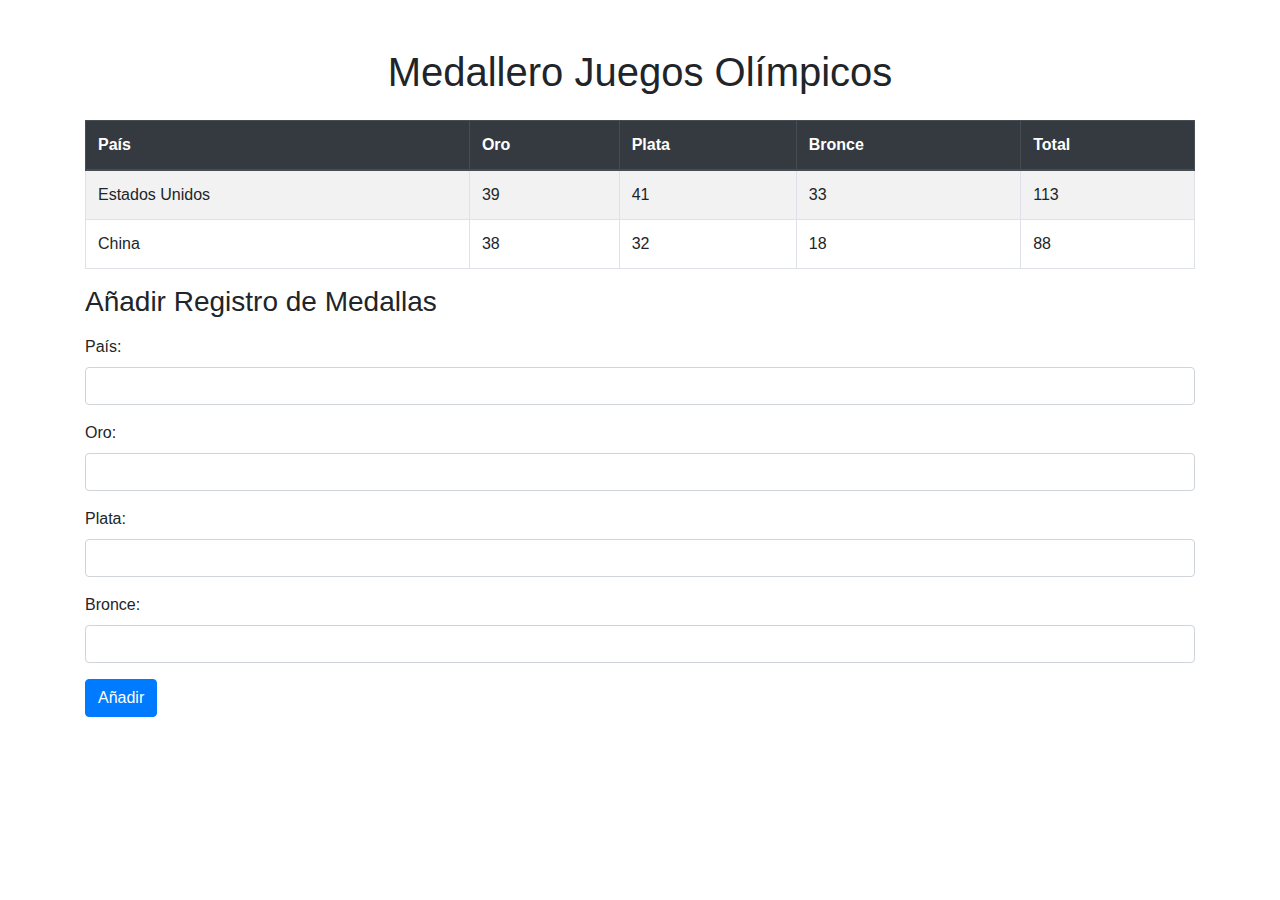
<file: index.html>
<!DOCTYPE html>
<html lang="es">
<head>
    <meta charset="UTF-8">
    <meta name="viewport" content="width=device-width, initial-scale=1.0">
    <title>Medallero Juegos Olímpicos</title>
    <!-- Enlace a Bootstrap CSS -->
    <link href="https://maxcdn.bootstrapcdn.com/bootstrap/4.5.2/css/bootstrap.min.css" rel="stylesheet">
</head>
<body>

<div class="container mt-5">
    <h1 class="text-center mb-4">Medallero Juegos Olímpicos</h1>

    <table class="table table-bordered table-striped">
        <thead class="thead-dark">
            <tr>
                <th>País</th>
                <th>Oro</th>
                <th>Plata</th>
                <th>Bronce</th>
                <th>Total</th>
            </tr>
        </thead>
        <tbody id="medalTable">
            <tr>
                <td>Estados Unidos</td>
                <td>39</td>
                <td>41</td>
                <td>33</td>
                <td>113</td>
            </tr>
            <tr>
                <td>China</td>
                <td>38</td>
                <td>32</td>
                <td>18</td>
                <td>88</td>
            </tr>
            <!-- Puedes añadir más filas aquí -->
        </tbody>
    </table>

    <form id="medalForm">
        <h3 class="mb-3">Añadir Registro de Medallas</h3>
        <div class="form-group">
            <label for="country">País:</label>
            <input type="text" class="form-control" id="country" required>
        </div>
        <div class="form-group">
            <label for="gold">Oro:</label>
            <input type="number" class="form-control" id="gold" required>
        </div>
        <div class="form-group">
            <label for="silver">Plata:</label>
            <input type="number" class="form-control" id="silver" required>
        </div>
        <div class="form-group">
            <label for="bronze">Bronce:</label>
            <input type="number" class="form-control" id="bronze" required>
        </div>
        <button type="submit" class="btn btn-primary">Añadir</button>
    </form>
</div>

<!-- Enlace a Bootstrap y jQuery JS -->
<script src="https://code.jquery.com/jquery-3.5.1.slim.min.js"></script>
<script src="https://cdn.jsdelivr.net/npm/@popperjs/core@2.9.3/dist/umd/popper.min.js"></script>
<script src="https://maxcdn.bootstrapcdn.com/bootstrap/4.5.2/js/bootstrap.min.js"></script>

<!-- Script para añadir funcionalidad -->
<script>
    document.getElementById('medalForm').addEventListener('submit', function(event) {
        event.preventDefault();

        const country = document.getElementById('country').value;
        const gold = parseInt(document.getElementById('gold').value);
        const silver = parseInt(document.getElementById('silver').value);
        const bronze = parseInt(document.getElementById('bronze').value);
        const total = gold + silver + bronze;

        const newRow = `
            <tr>
                <td>${country}</td>
                <td>${gold}</td>
                <td>${silver}</td>
                <td>${bronze}</td>
                <td>${total}</td>
            </tr>
        `;

        document.getElementById('medalTable').innerHTML += newRow;

        document.getElementById('medalForm').reset();
    });
</script>
</body>
</html>
</file>
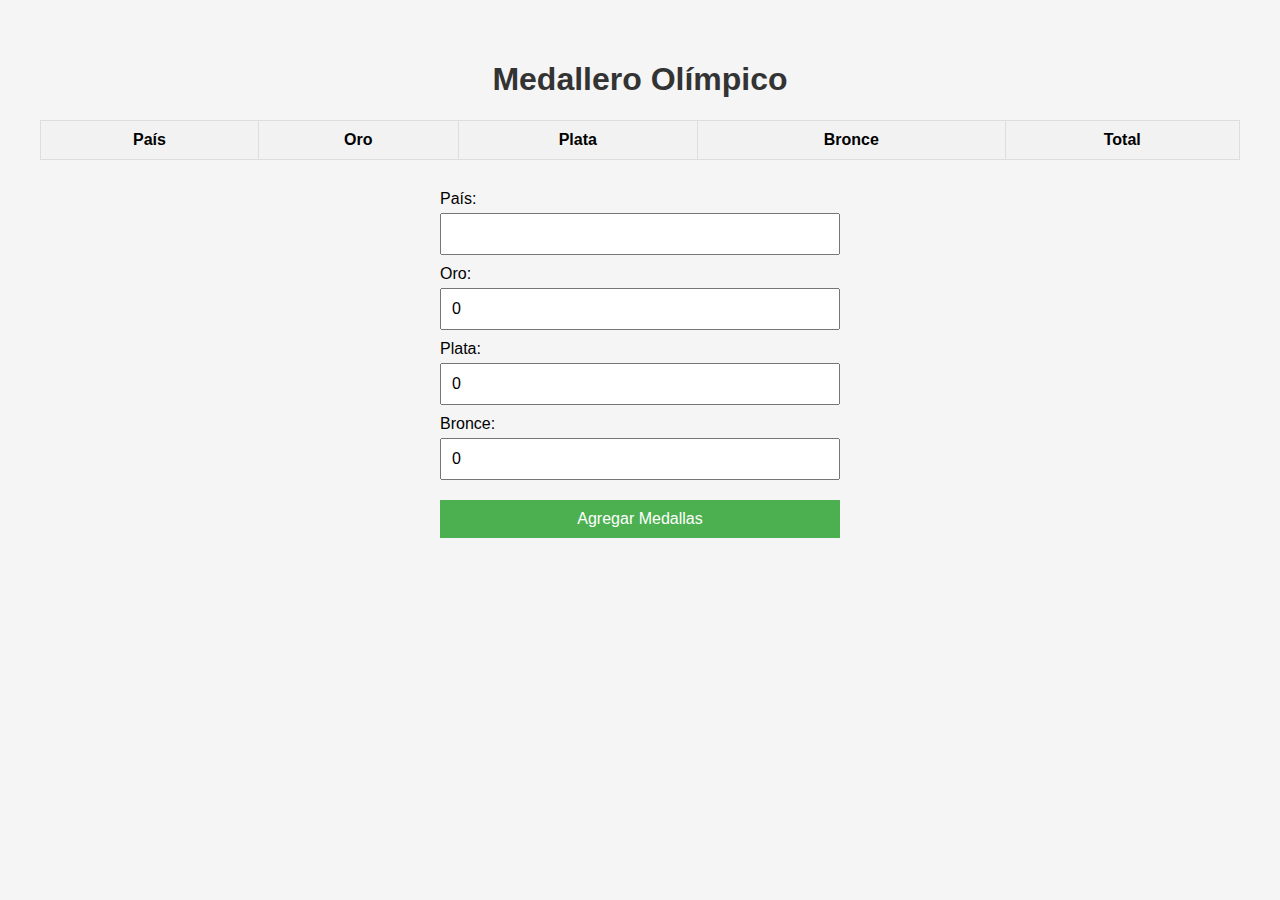
<file: v1/index.html>
<!DOCTYPE html>
<html lang="es">
<head>
    <meta charset="UTF-8">
    <meta name="viewport" content="width=device-width, initial-scale=1.0">
    <title>Medallero Olímpico</title>
    <link rel="stylesheet" href="styles.css">
</head>
<body>
    <h1>Medallero Olímpico</h1>
    <table id="medallero">
        <thead>
            <tr>
                <th>País</th>
                <th>Oro</th>
                <th>Plata</th>
                <th>Bronce</th>
                <th>Total</th>
            </tr>
        </thead>
        <tbody>
            <!-- Las filas de datos se agregarán aquí con JavaScript -->
        </tbody>
    </table>

    <form id="formulario-medallas">
        <label for="pais">País:</label>
        <input type="text" id="pais" name="pais" required>

        <label for="oro">Oro:</label>
        <input type="number" id="oro" name="oro" value="0" min="0">

        <label for="plata">Plata:</label>
        <input type="number" id="plata" name="plata" value="0" min="0">

        <label for="bronce">Bronce:</label>
        <input type="number" id="bronce" name="bronce" value="0" min="0">

        <button type="submit">Agregar Medallas</button>
    </form>

    <script src="script.js"></script>
</body>
</html>
</file>
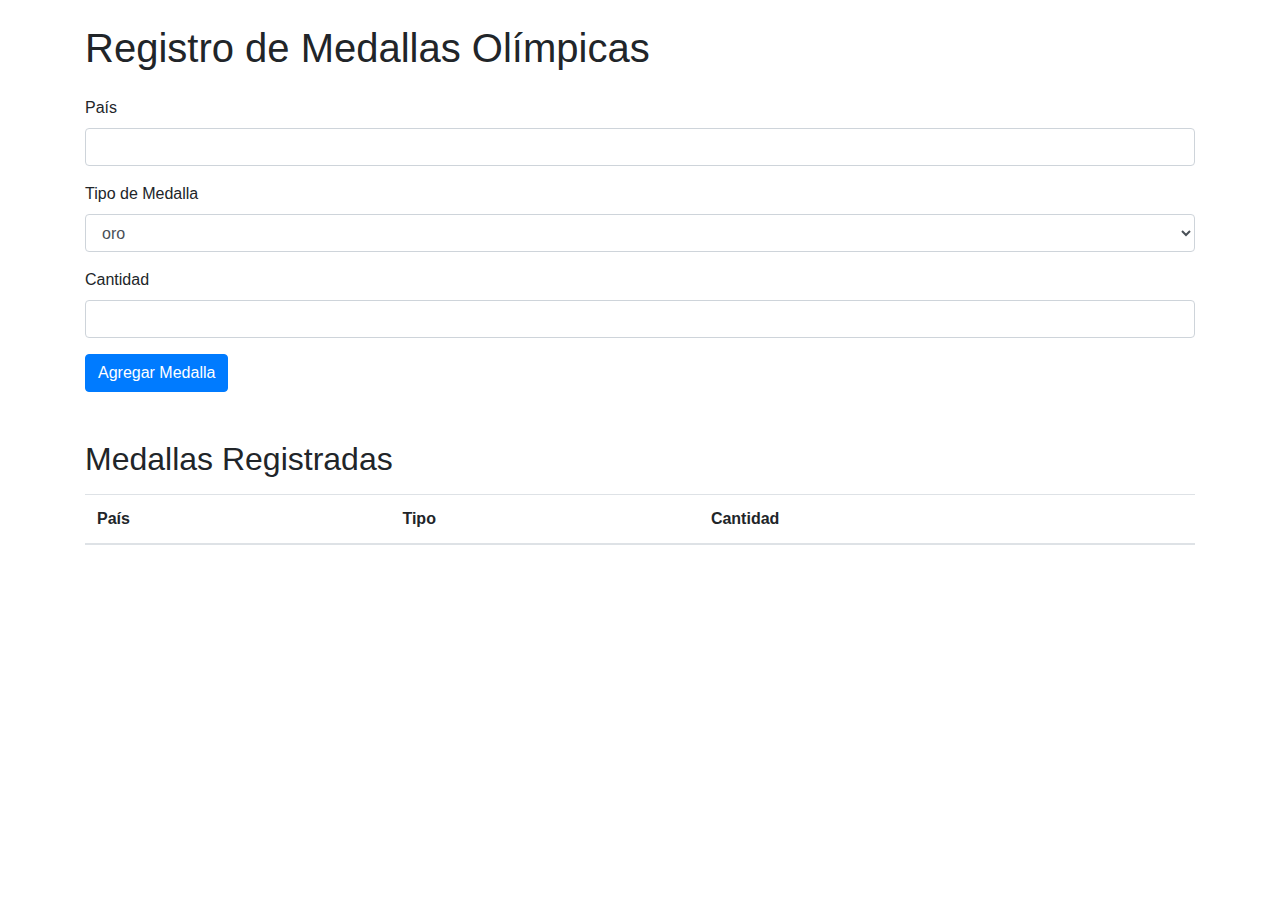
<file: medallas.html>
<!DOCTYPE html>
<html lang="es">
<head>
    <meta charset="UTF-8">
    <meta name="viewport" content="width=device-width, initial-scale=1.0">
    <title>Registro de Medallas</title>
    <link href="https://maxcdn.bootstrapcdn.com/bootstrap/4.0.0/css/bootstrap.min.css" rel="stylesheet">
</head>
<body>
    <div class="container">
        <h1 class="mt-4">Registro de Medallas Olímpicas</h1>

        <!-- Formulario para agregar medallas -->
        <form action="/add" method="post" class="mt-4">
            <div class="form-group">
                <label for="pais">País</label>
                <input type="text" class="form-control" id="pais" name="pais" required>
            </div>
            <div class="form-group">
                <label for="tipo">Tipo de Medalla</label>
                <select class="form-control" id="tipo" name="tipo" required>
                    <option>oro</option>
                    <option>plata</option>
                    <option>bronce</option>
                </select>
            </div>
            <div class="form-group">
                <label for="cantidad">Cantidad</label>
                <input type="number" class="form-control" id="cantidad" name="cantidad" required>
            </div>
            <button type="submit" class="btn btn-primary">Agregar Medalla</button>
        </form>

        <!-- Lista de medallas registradas -->
        <h2 class="mt-5">Medallas Registradas</h2>
        <table class="table mt-3">
            <thead>
                <tr>
                    <th>País</th>
                    <th>Tipo</th>
                    <th>Cantidad</th>
                </tr>
            </thead>
            <tbody>
                <tr th:each="medalla : ${medallas}">
                    <td th:text="${medalla.pais}"></td>
                    <td th:text="${medalla.tipo}"></td>
                    <td th:text="${medalla.cantidad}"></td>
                </tr>
            </tbody>
        </table>
    </div>
</body>
</html>
</file>
<file: v1/styles.css>
/* styles.css */
body {
    font-family: Arial, sans-serif;
    margin: 20px;
    padding: 20px;
    background-color: #f5f5f5;
}

h1 {
    text-align: center;
    color: #333;
}

table {
    width: 100%;
    border-collapse: collapse;
    margin-bottom: 20px;
}

table, th, td {
    border: 1px solid #ddd;
}

th, td {
    padding: 10px;
    text-align: center;
}

th {
    background-color: #f2f2f2;
}

form {
    display: flex;
    flex-direction: column;
    max-width: 400px;
    margin: 0 auto;
}

label {
    margin-top: 10px;
}

input, button {
    padding: 10px;
    margin-top: 5px;
    font-size: 16px;
}

button {
    margin-top: 20px;
    background-color: #4CAF50;
    color: white;
    border: none;
    cursor: pointer;
}

button:hover {
    background-color: #45a049;
}
</file>
